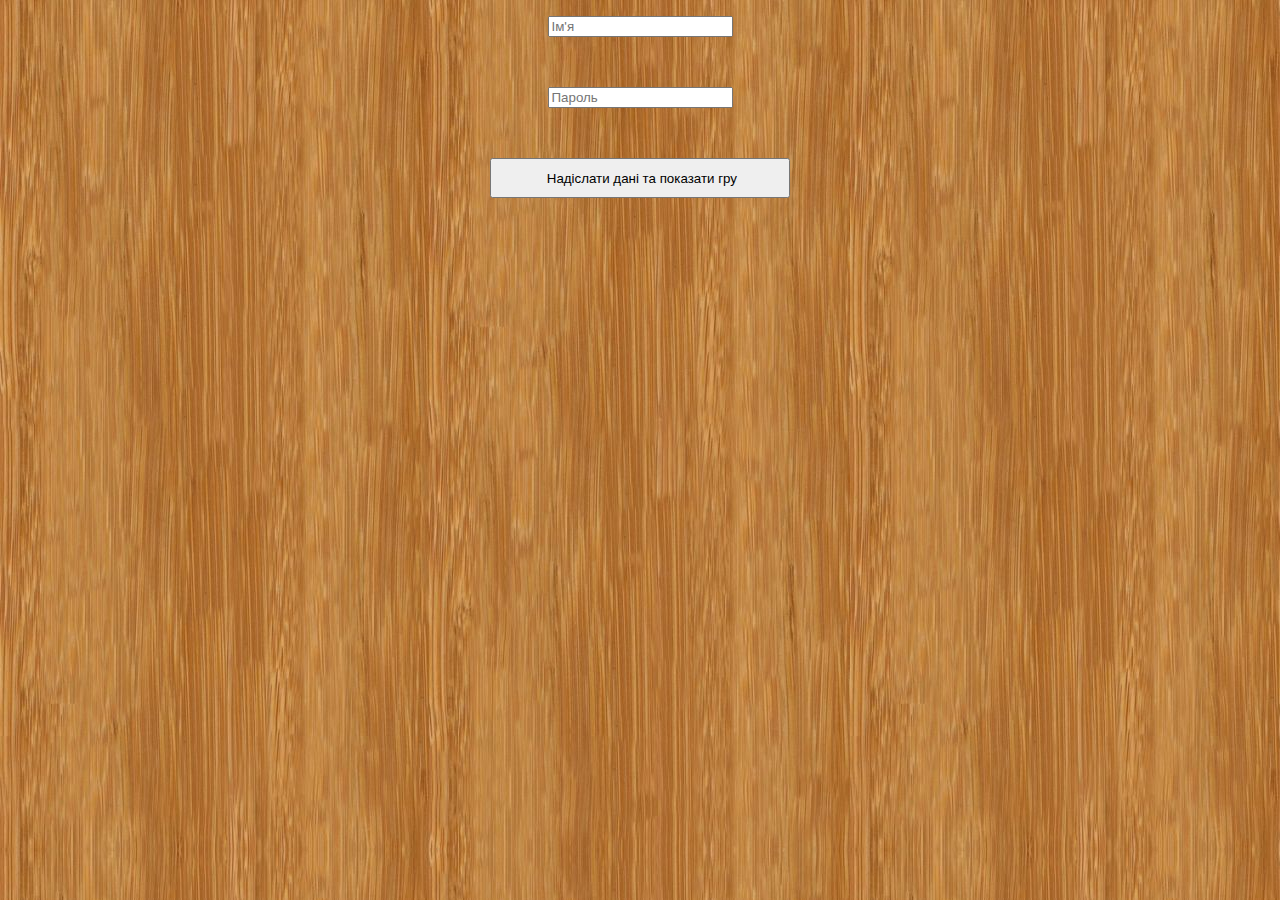
<file: index.html>
<!DOCTYPE html>

<html>
<head>
<meta charset="utf-8">
    <title> The game of fifteen </title>
       <link rel="stylesheet" href="tablestyle.css"> 
	<script src="fifteen.js">
	
	</script>
</head>
<body onload="init()" onkeydown = "moveKey()">

    <div id="fift" style ="display:none">
	<caption> <h4> The fifteen game </h4> </caption>
    <table class="tableFifteen">
        <tr >
        <td id="t0" onclick = "move(0)"></td>
        <td id="t1" onclick = "move(1)"></td>
        <td id="t2" onclick = "move(2)"></td>
        <td id="t3" onclick = "move(3)"></td>
    </tr>
	<tr>
        <td id="t4" onclick = "move(4)"></td>
        <td id="t5" onclick = "move(5)"></td>
        <td id="t6" onclick = "move(6)"></td>
        <td id="t7" onclick = "move(7)"></td>
    </tr>
	<tr>
        <td id="t8" onclick = "move(8)"></td>
        <td id="t9" onclick = "move(9)"></td>
        <td id="t10" onclick = "move(10)"></td>
        <td id="t11" onclick = "move(11)"></td>
    </tr>
	<tr>
        <td id="t12" onclick = "move(12)"></td>
        <td id="t13" onclick = "move(13)"></td>
        <td id="t14" onclick = "move(14)"></td>
        <td id="t15" onclick = "move(15)"></td>
	</tr>
    </table>
    </div>
    
    <div id="names" align = "center" > 
        <form> <p >  <input id = "name" name = "name" placeholder="Ім'я" type="text"></p> <br/>
	           <p >  <input id = "password" name = "password" placeholder="Пароль" type = "password"> </p> <br/>
	           <p >  <input id = "button" type ="button" value = " Надіслати дані та показати гру" onclick = "showGame()" > </p> 
        </form> 
    </div>

</body>

</html>
</file>
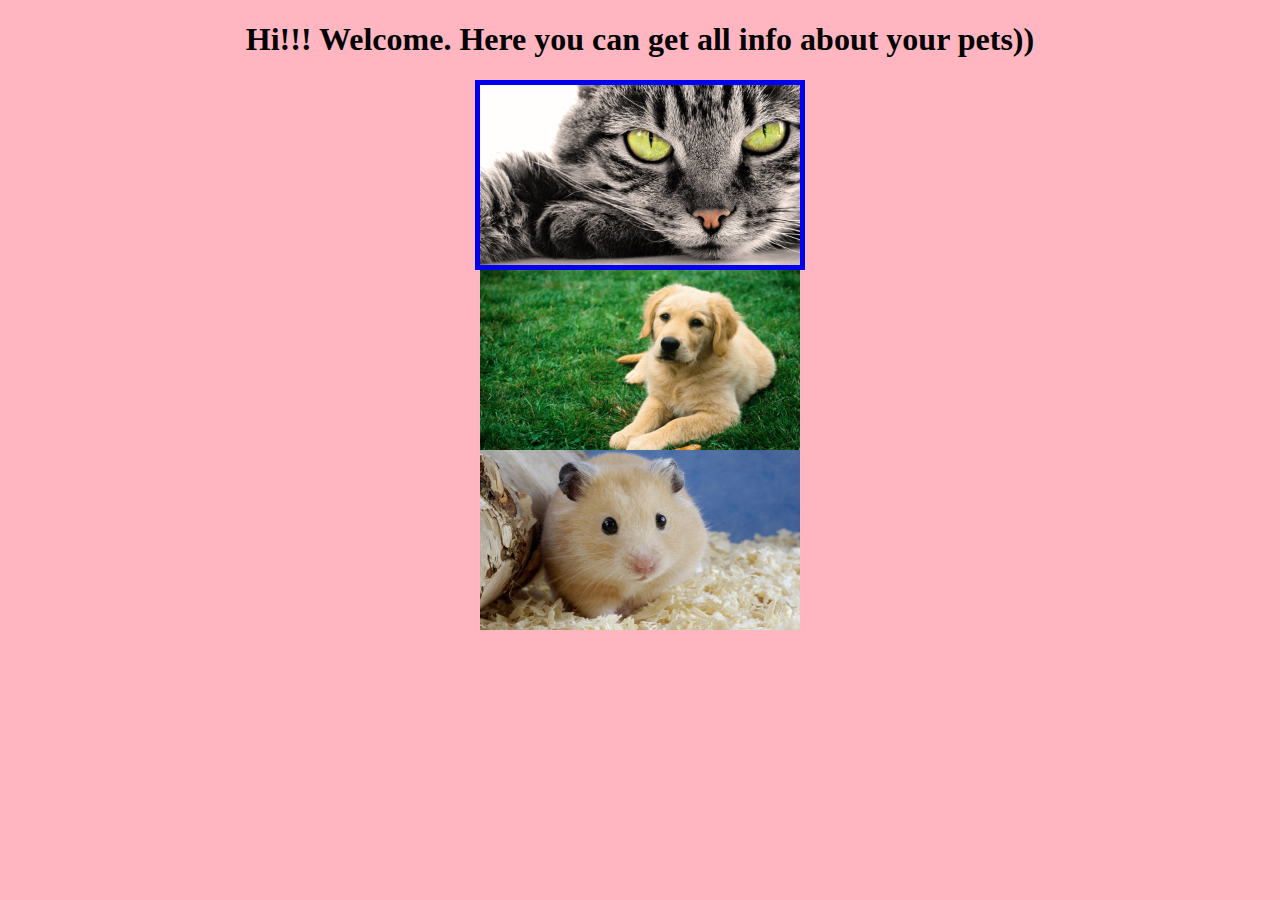
<file: infopets/index.html>
<!DOCTYPE html>

<html>
<head>
    <title> Info about pets </title>
</head>
<body bgcolor="#ffb6c1">

    <div align="center"> <h1> Hi!!! Welcome. Here you can get all info about your pets))</h1> </div>

    <div align="center"><a href="cat.html"><img src="cat.jpg" align="middle" height="180" width="320" border="5"
    bordercolor="#black" title="Click to see info about cats!!!"></div></a>
    
    <div align="center"><img src="dog.jpg" align="middle" height="180" width="320"></div>

    <div align="center"><img src="hamster.jpg" align="middle" height="180" width="320"></div>

</body>

</html>
</file>
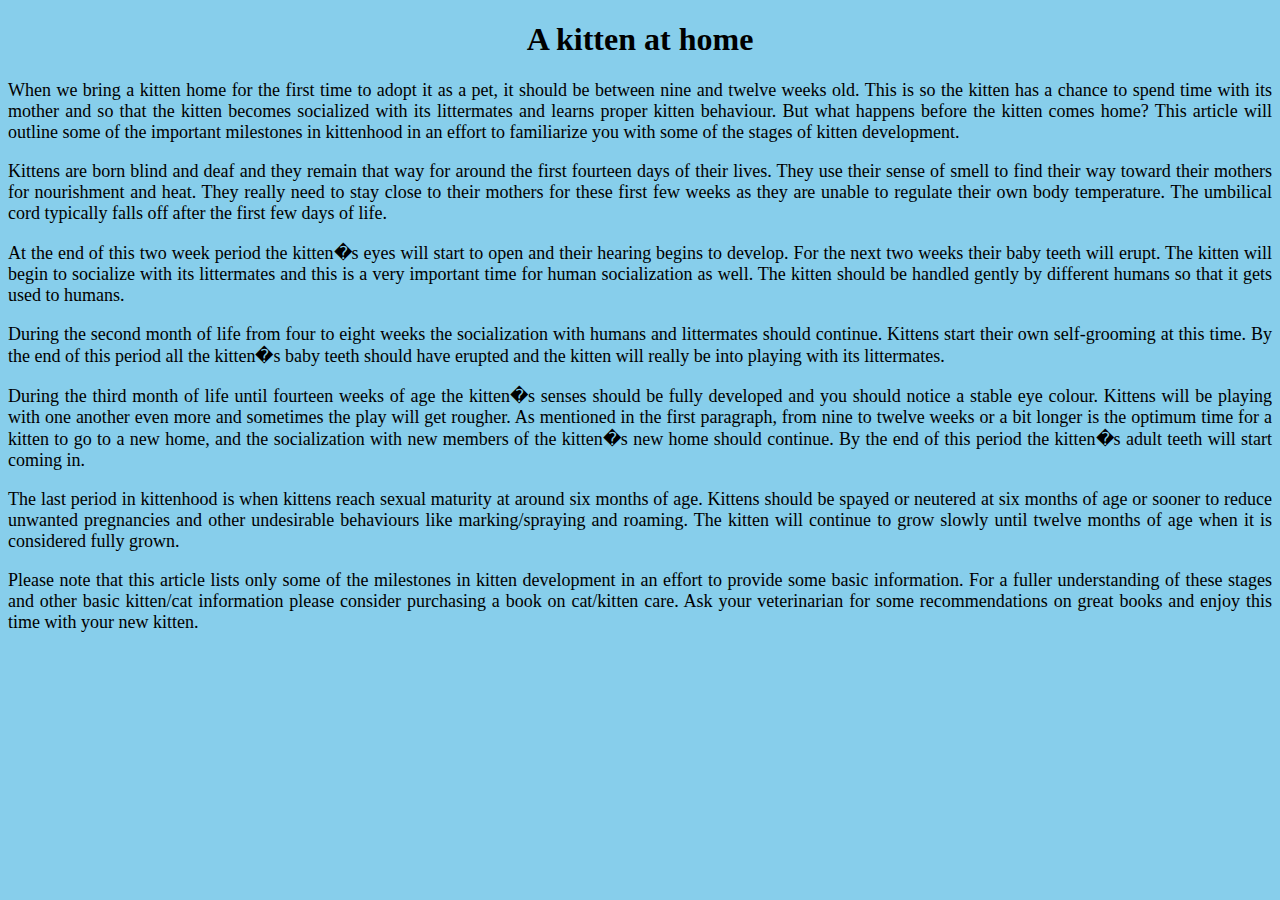
<file: infopets/cat.html>
<!DOCTYPE html>

<html>
<head>
    <title>  Info about cats  </title>
</head>
<body bgcolor="skyblue"> 
<div bgcolor="pink"> <center> <h1> A kitten at home  </h1> </center> </div>

 <div> <font size="+1"> <p align="justify">  When we bring a kitten home for the first time to adopt it as a pet, it should be between nine and twelve weeks old. This is so the kitten has a chance to spend time with its mother and so that the kitten becomes socialized with its littermates and learns proper kitten behaviour. But what happens before the kitten comes home? This article will outline some of the important milestones in kittenhood in an effort to familiarize you with some of the stages of kitten development. </p> 

<p align="justify">  Kittens are born blind and deaf and they remain that way for around the first fourteen days of their lives. They use their sense of smell to find their way toward their mothers for nourishment and heat. They really need to stay close to their mothers for these first few weeks as they are unable to regulate their own body temperature. The umbilical cord typically falls off after the first few days of life.  </p>

<p align="justify">  At the end of this two week period the kitten�s eyes will start to open and their hearing begins to develop. For the next two weeks their baby teeth will erupt. The kitten will begin to socialize with its littermates and this is a very important time for human socialization as well. The kitten should be handled gently by different humans so that it gets used to humans.  </p> 

<p align="justify">  During the second month of life from four to eight weeks the socialization with humans and littermates should continue. Kittens start their own self-grooming at this time. By the end of this period all the kitten�s baby teeth should have erupted and the kitten will really be into playing with its littermates.  </p> 

<p align="justify">  During the third month of life until fourteen weeks of age the kitten�s senses should be fully developed and you should notice a stable eye colour. Kittens will be playing with one another even more and sometimes the play will get rougher. As mentioned in the first paragraph, from nine to twelve weeks or a bit longer is the optimum time for a kitten to go to a new home, and the socialization with new members of the kitten�s new home should continue. By the end of this period the kitten�s adult teeth will start coming in.  </p> 

<p align="justify">  The last period in kittenhood is when kittens reach sexual maturity at around six months of age. Kittens should be spayed or neutered at six months of age or sooner to reduce unwanted pregnancies and other undesirable behaviours like marking/spraying and roaming. The kitten will continue to grow slowly until twelve months of age when it is considered fully grown.  </p> 

<p align="justify">  Please note that this article lists only some of the milestones in kitten development in an effort to provide some basic information. For a fuller understanding of these stages and other basic kitten/cat information please consider purchasing a book on cat/kitten care. Ask your veterinarian for some recommendations on great books and enjoy this time with your new kitten.  </p> </font> </div>

</body>

</html>
</file>
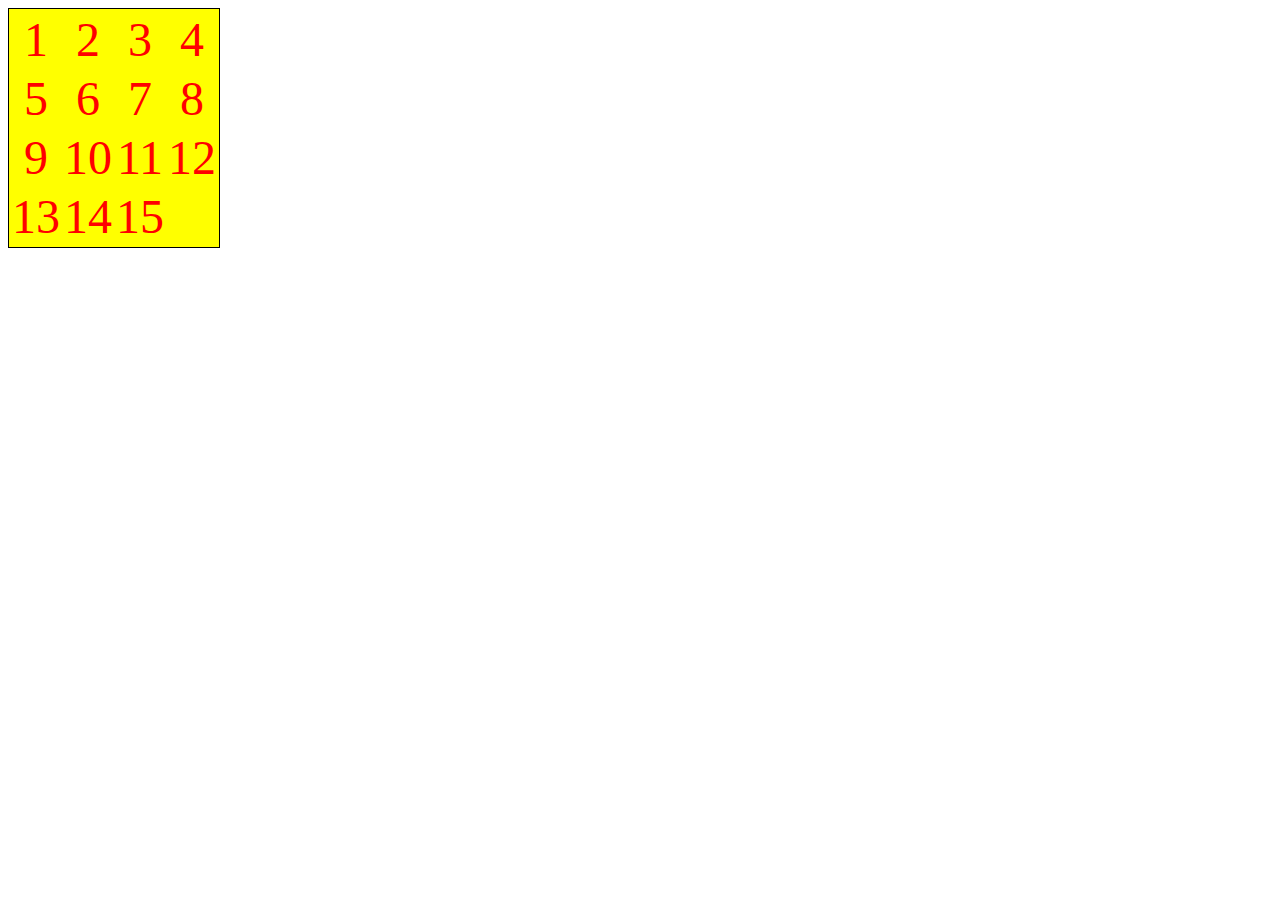
<file: infopets/index — копия (2).html>
<!DOCTYPE html>

<html>
<head>
    <title> Info about pets </title>

<style> body {
    text-align: center; 
	font-size: 300%;
   }

table.tab{  color:red; background:yellow; border:1px solid black;text-align:center;}

.one{ border:1px solid black;}
</style>

</head>
<body >

<div>
<table class="tab">
  <tr>
    <td > 1  </td>
    <td > 2 </td>
    <td > 3 </td>
    <td > 4 </td>
<tr>
    <td > 5 </td>
    <td > 6 </td>
    <td > 7 </td>
    <td > 8 </td>
<tr>
    <td > 9  </td>
    <td > 10 </td>
    <td > 11 </td>
    <td > 12 </td>
<tr>
    <td > 13 </td>
    <td > 14 </td>
    <td > 15 </td>
    <td >  </td>
</table>
<div>

</body>

</html>
</file>
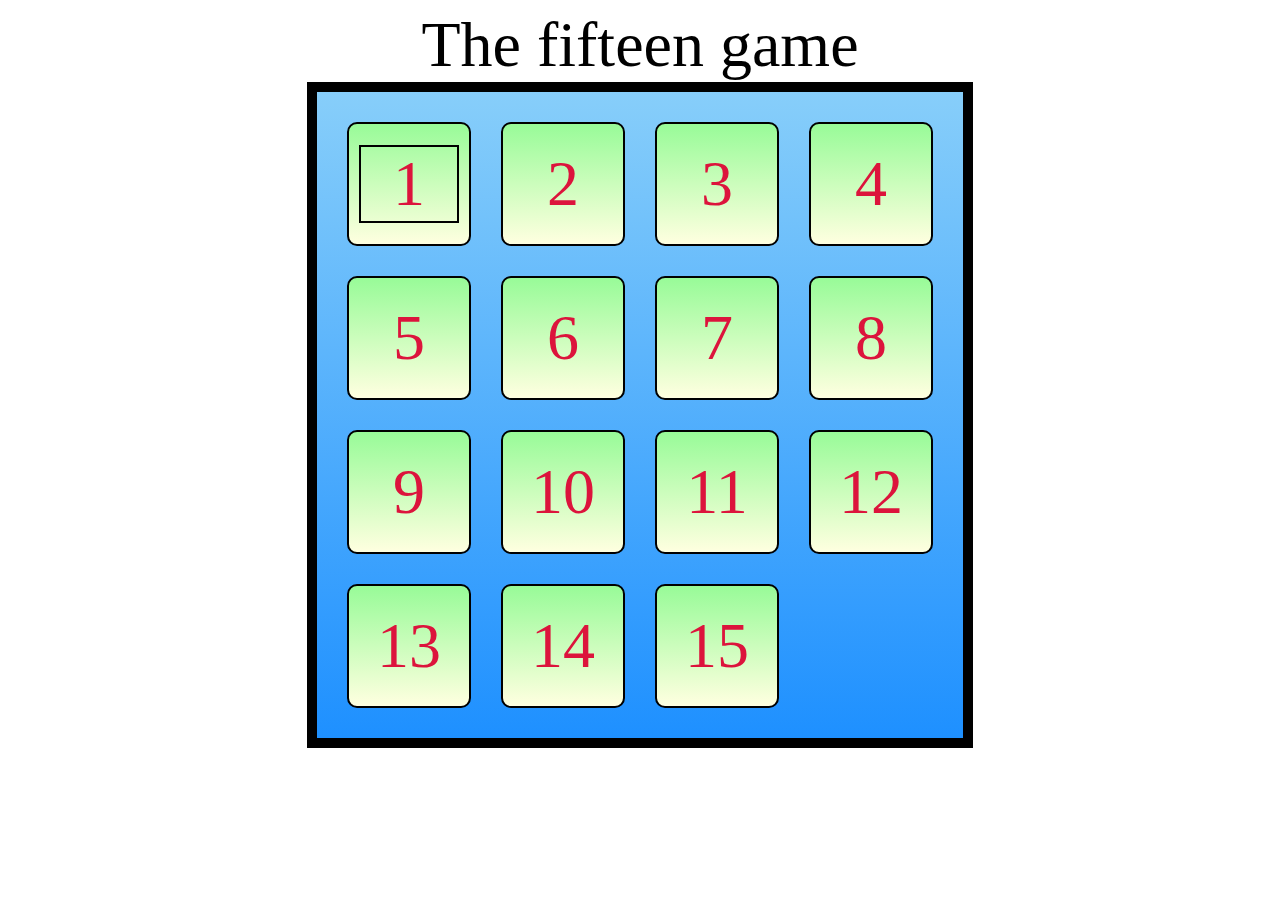
<file: infopets/index — копия.html>
<!DOCTYPE html>

<html>
<head>
    <title> Info about pets </title>

        <style> 
		    
		    body {
                text-align: center; 
	            font-size: 400%;
            }
		
            table {
			    margin:auto;
				
			    background:linear-gradient(lightskyblue,dodgerblue);
                border-collapse: separate;
				border-spacing: 30px 30px;
				
				empty-cells:hide;
                border: 10px solid black;
				table-layout: fixed;
            }
            td { 
			    border-color:red; 
				border-radius: 10px;
			    margin: 10px;
                padding: 10px;
                
            }

            table.tab td {
			    
			    width:100px;
				height: 100px;
			    color:crimson; 
				background:linear-gradient(#98FB98,#FFFFE0);
				border:2px solid black;
				text-align:center;
			}
				
            table.tab td div {
			border:2px solid black;
			}
        
			
        </style>

</head>
<body class="bodyy" >

    <div>
	<caption> The fifteen game </caption>
    <table class="tab">
        <tr >
        <td > <div> 1 </div> </td>
        <td > 2 </td>
        <td > 3 </td>
        <td > 4 </td>
    <tr>
        <td > 5 </td>
        <td > 6 </td>
        <td > 7 </td>
        <td > 8 </td>
    <tr>
        <td > 9  </td>
        <td > 10 </td>
        <td > 11 </td>
        <td > 12 </td>
    <tr>
        <td > 13 </td>
        <td > 14 </td>
        <td > 15 </td>
        <td >    </td>
    </table>
    </div>

</body>
</body>

</html>
</file>
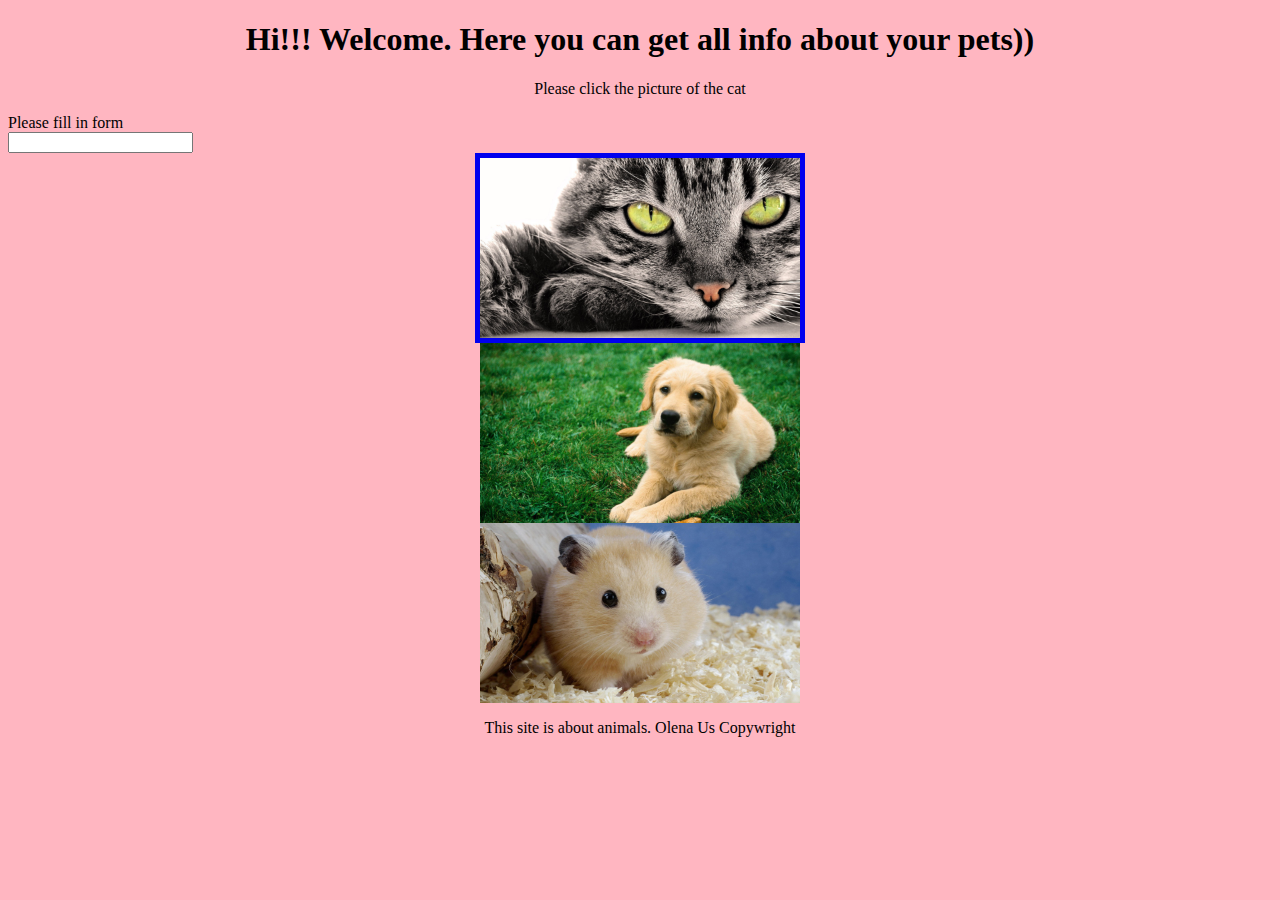
<file: infopets/index1.html>
<!DOCTYPE html>

<html>
<head>
    <title> Info about pets </title>
</head>
<body bgcolor="#ffb6c1">

<header ><h1 align="center"> Hi!!! Welcome. Here you can get all info about your pets))</h1> 
<p align="center">  Please click the picture of the cat </p>
</header>
<article> Please fill in form <form> <input type="text" name="search"  </form> </article>

    <div align="center"><a href="cat.html"><img src="cat.jpg" align="middle" height="180" width="320" border="5"
    bordercolor="#black" title="Click to see info about cats!!!"></div></a>
    
    <div align="center"><img src="dog.jpg" align="middle" height="180" width="320"></div>

    <div align="center"><img src="hamster.jpg" align="middle" height="180" width="320"></div>

<footer > <p align="center"> This site is about animals. Olena Us Copywright </p> </footer>
</body>

</html>
</file>
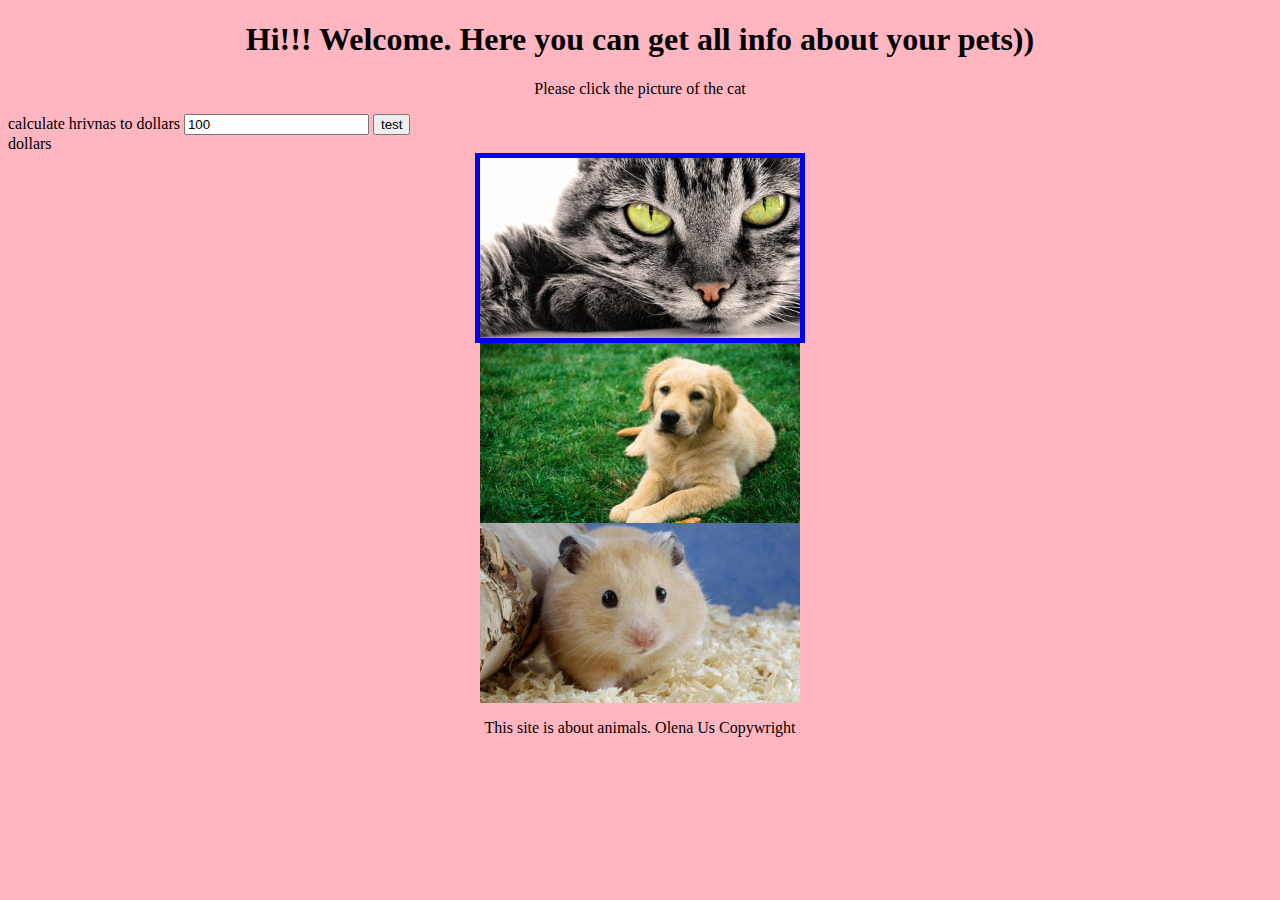
<file: infopets/indexScript.html>
<!DOCTYPE html>

<html>
<head>
    <title> Info about pets </title>
    
    <script>
    function provideInfo() {
var a = document.getElementById('hryvna');
var b = document.getElementById('pole');
var c = Number(a.value);
var d = c * 28
b.innerHTML = " <span style='color:red'>"+c+"</span> hryvnas is "+d;
    }

    </script>

</head>
<body bgcolor="#ffb6c1">

<header ><h1 align="center"> Hi!!! Welcome. Here you can get all info about your pets))</h1> 
<p align="center">  Please click the picture of the cat </p>
</header>



<article> calculate hrivnas to dollars <input id="hryvna" type="text" value="100"/>
<input type="button" value="test" onclick="provideinfo()"/> <div id=pole"> dollars</div>
  
 </article>





    <div align="center"><a href="cat.html"><img src="cat.jpg" align="middle" height="180" width="320" border="5"
    bordercolor="#black" title="Click to see info about cats!!!"></div></a>
    
    <div align="center"><img src="dog.jpg" align="middle" height="180" width="320"></div>

    <div align="center"><img src="hamster.jpg" align="middle" height="180" width="320"></div>

<footer > <p align="center"> This site is about animals. Olena Us Copywright </p> </footer>
</body>

</html>
</file>
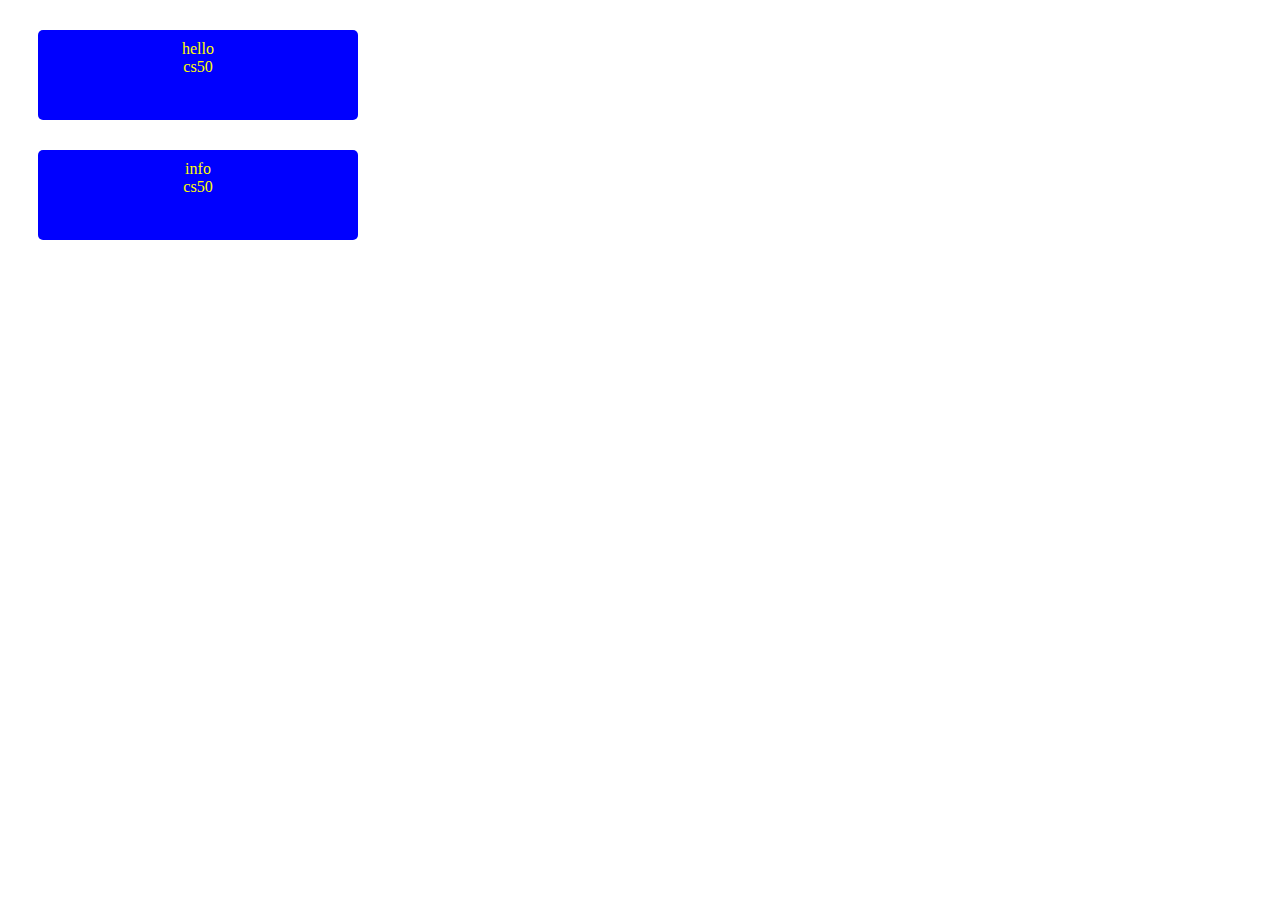
<file: infopets/test1.html>
<!DOCTYPE html>
<html>
<head>
   <title>Cs50</title>
   <style>
   .blue-yellow-rectangle {
        color:yellow;background-color:blue;
        text-align: center;
        width:300px;height:70px;margin:30px;padding:10px;
        border-radius: 5px; 
   }
   </style>
</head>
<body>
   <div class="blue-yellow-rectangle" > hello
       <div> cs50
       </div>
   </div>

   <div class="blue-yellow-rectangle" > info
       <div> cs50
       </div>
   </div>

<script>
</script>
</body>
</html>
</file>
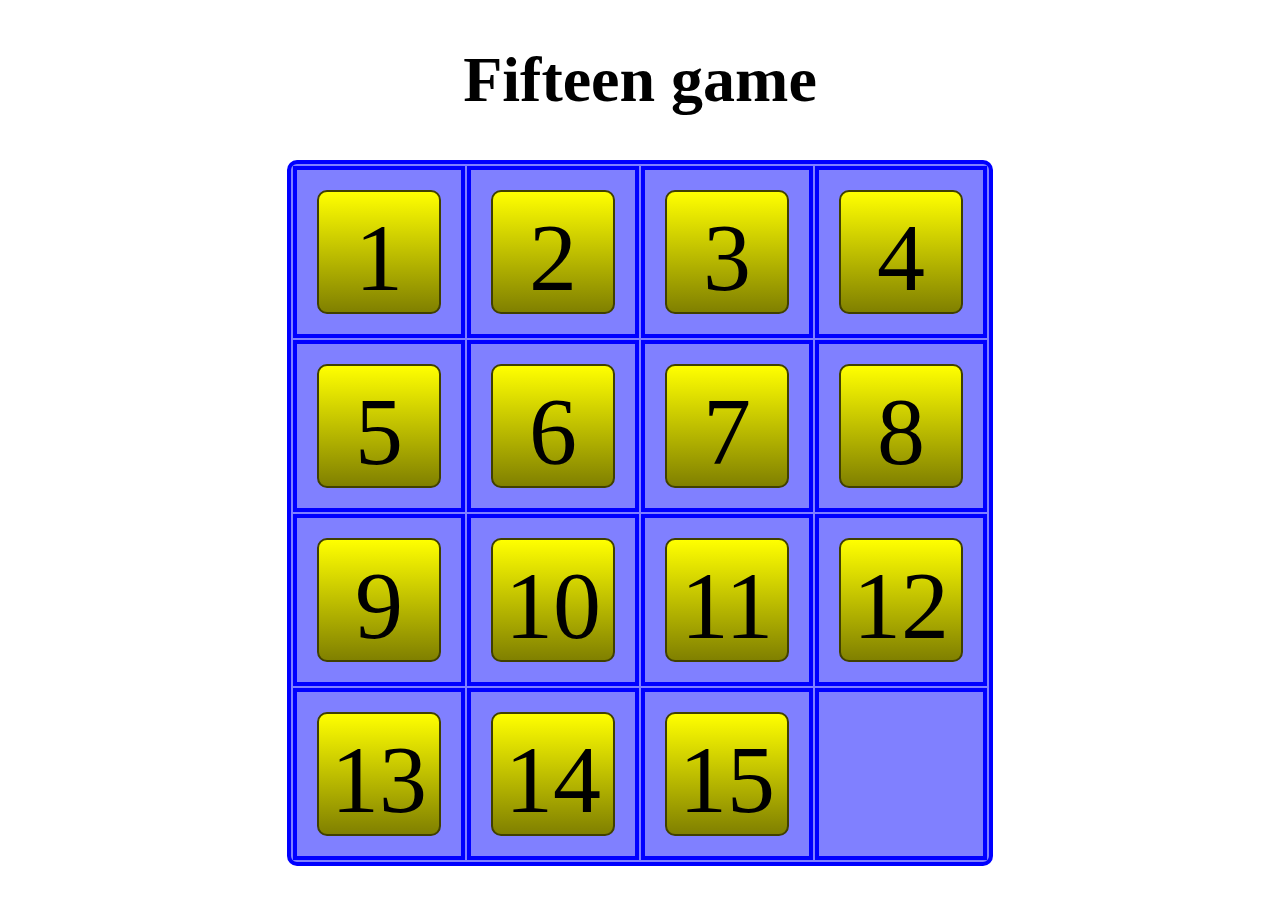
<file: infopets/test2.html>
<!DOCTYPE html>
<html>
  <head>
     <style>
       div, td {
            margin: 0px;
            padding: 0px;
       }
	   
       body {
         text-align: center;
         font-size: 200%;
       }
       body > div {
         text-align: center;
       }
       table.fifteen-table {
          margin: auto;
          background-color: #8080ff;
          border-radius: 10px;
       }
       table.fifteen-table,table.fifteen-table td {
         border: 4px solid blue;
         margin: auto;
       }
       table.fifteen-table td {
         vertical-align: middle
       }
       table.fifteen-table td div {
         width: 100px;
         height: 100px;
         background: linear-gradient(#FFFF00,#808000);
         border: 2px solid #404000; 
         font-size: 300%;
         padding: 10px;
         margin: 20px;
         border-radius: 10px; 
       }
       table.fifteen-table td div.emptyBox {
         background: transparent;
         border: 0px;
       } 
     </style>
  </head>
  <body>
    <div>
     <h1 id="golovne">Fifteen game</h1>
     <table class="fifteen-table">
       <tr>
         <td> <div>1</div> </td>
         <td> <div>2</div></td>
         <td> <div>3</div> </td>
         <td> <div>4</div> </td>
       </tr>
       <tr>
         <td> <div>5</div> </td>
         <td> <div>6</div> </td>
         <td> <div>7</div> </td>
         <td> <div>8</div> </td>
       </tr>
       <tr>
         <td> <div>9</div> </td>
         <td> <div>10</div> </td>
         <td> <div>11</div> </td>
         <td> <div>12</div> </td>
       </tr>
       <tr>
         <td> <div>13</div> </td>
         <td> <div>14</div> </td>
         <td> <div>15</div> </td>
         <td> <div class="emptyBox">&nbsp;</div> </td>
       </tr>
   </table>
   </div>
  </body>
</html>
</file>
<file: tablestyle.css>
body { 
		text-shadow: 1px 2px 3px #666;
		background-image: url("wood6.jpg");
	    text-align: center; 
        
    }
	
    #button {

    	height: 40px;
    	width: 300px;
    }
    
    #fift {
       display: "none";

    }
    
    table {
		font-size: 70px;
        margin:auto;	    	
	    background:linear-gradient(lightskyblue,dodgerblue);
        border-collapse: separate;
		border-spacing: 5px 5px;	
        border: 10px solid black;
   		table-layout: fixed;
    }
    td { 
	    vertical-align: middle;	    
	    border-radius: 10px;
        padding: 10px;
    }

    table.tableFifteen td {
	    background:linear-gradient(#98FB98,#FFFFE0);
		border:2px solid black;
	}
	
    table.tableFifteen td div:hover {
	    background:#F4A460;
	}
	
    table.tableFifteen td div {
		width:86px;
		height: 86px;
	    border:2px solid black;
	    background:#4CAF50;
		color: #FFFFFF;
	}
	
	h4 { 
		font-size: 45px;
		//word-spacing: 20px;
		//letter-spacing: 5px;
		text-transform: uppercase;
		margin: 20px;
		text-shadow: 1px 2px 3px #666;
	}
	
	.tile {
	    //width:90px;
		//height: 90px;
	    border:2px solid black;
	    background:linear-gradient(black,brown);
		margin:auto;
		
	}
</file>
